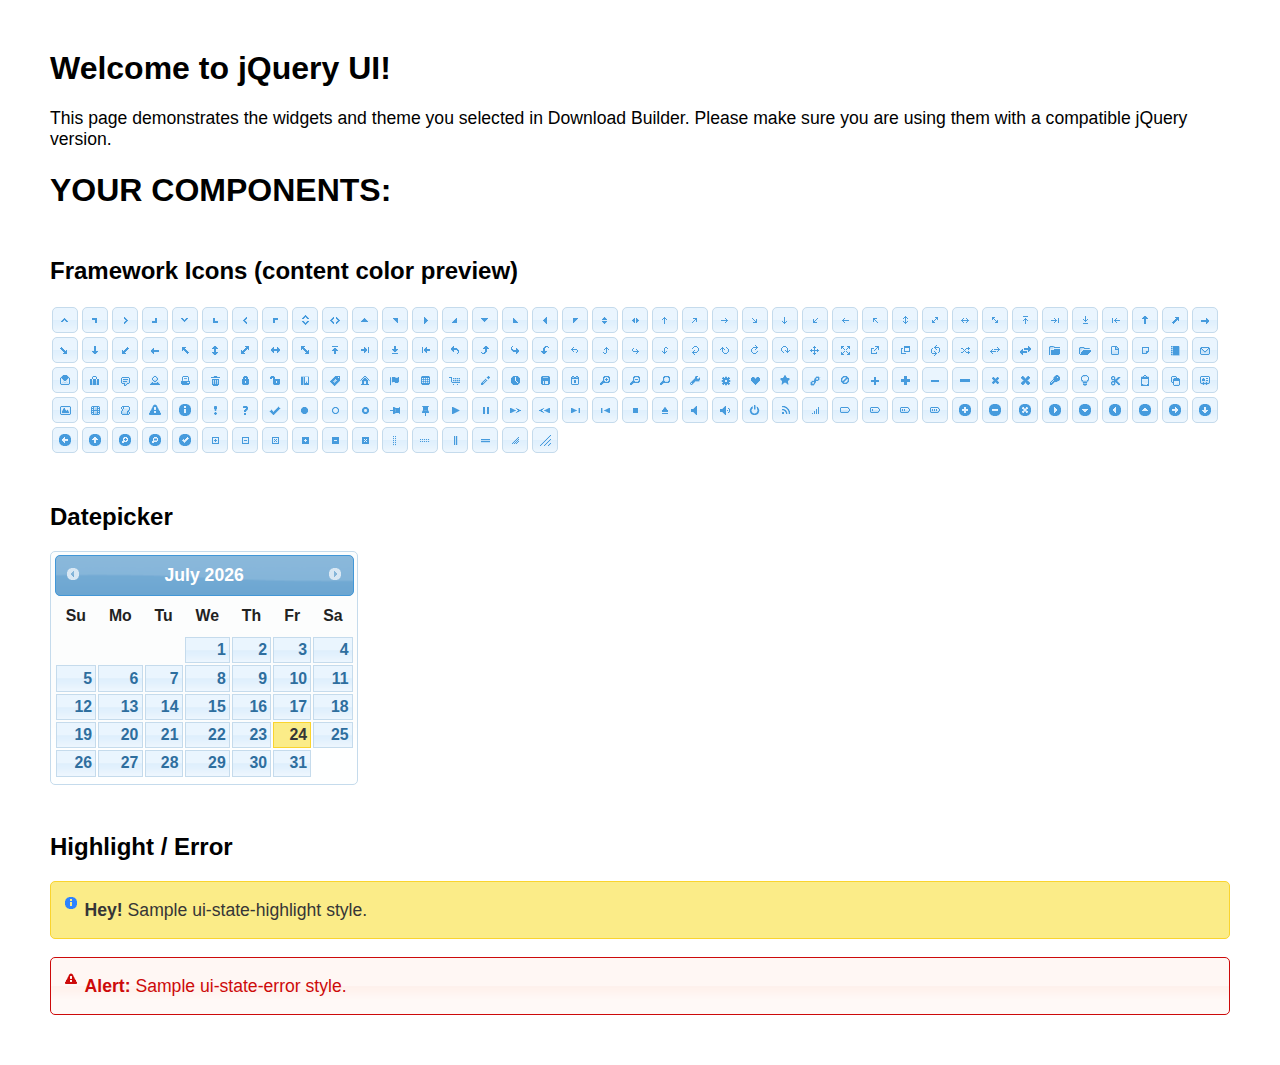
<file: src/main/resources/static/jquery-ui-datepicker/index.html>
<!doctype html>
<html lang="us">
<head>
	<meta charset="utf-8">
	<title>jQuery UI Example Page</title>
	<link href="jquery-ui.css" rel="stylesheet">
	<style>
	body{
		font-family: "Trebuchet MS", sans-serif;
		margin: 50px;
	}
	.demoHeaders {
		margin-top: 2em;
	}
	#dialog-link {
		padding: .4em 1em .4em 20px;
		text-decoration: none;
		position: relative;
	}
	#dialog-link span.ui-icon {
		margin: 0 5px 0 0;
		position: absolute;
		left: .2em;
		top: 50%;
		margin-top: -8px;
	}
	#icons {
		margin: 0;
		padding: 0;
	}
	#icons li {
		margin: 2px;
		position: relative;
		padding: 4px 0;
		cursor: pointer;
		float: left;
		list-style: none;
	}
	#icons span.ui-icon {
		float: left;
		margin: 0 4px;
	}
	.fakewindowcontain .ui-widget-overlay {
		position: absolute;
	}
	select {
		width: 200px;
	}
	</style>
</head>
<body>

<h1>Welcome to jQuery UI!</h1>

<div class="ui-widget">
	<p>This page demonstrates the widgets and theme you selected in Download Builder. Please make sure you are using them with a compatible jQuery version.</p>
</div>

<h1>YOUR COMPONENTS:</h1>
















<h2 class="demoHeaders">Framework Icons (content color preview)</h2>
<ul id="icons" class="ui-widget ui-helper-clearfix">
	<li class="ui-state-default ui-corner-all" title=".ui-icon-caret-1-n"><span class="ui-icon ui-icon-caret-1-n"></span></li>
	<li class="ui-state-default ui-corner-all" title=".ui-icon-caret-1-ne"><span class="ui-icon ui-icon-caret-1-ne"></span></li>
	<li class="ui-state-default ui-corner-all" title=".ui-icon-caret-1-e"><span class="ui-icon ui-icon-caret-1-e"></span></li>
	<li class="ui-state-default ui-corner-all" title=".ui-icon-caret-1-se"><span class="ui-icon ui-icon-caret-1-se"></span></li>
	<li class="ui-state-default ui-corner-all" title=".ui-icon-caret-1-s"><span class="ui-icon ui-icon-caret-1-s"></span></li>
	<li class="ui-state-default ui-corner-all" title=".ui-icon-caret-1-sw"><span class="ui-icon ui-icon-caret-1-sw"></span></li>
	<li class="ui-state-default ui-corner-all" title=".ui-icon-caret-1-w"><span class="ui-icon ui-icon-caret-1-w"></span></li>
	<li class="ui-state-default ui-corner-all" title=".ui-icon-caret-1-nw"><span class="ui-icon ui-icon-caret-1-nw"></span></li>
	<li class="ui-state-default ui-corner-all" title=".ui-icon-caret-2-n-s"><span class="ui-icon ui-icon-caret-2-n-s"></span></li>
	<li class="ui-state-default ui-corner-all" title=".ui-icon-caret-2-e-w"><span class="ui-icon ui-icon-caret-2-e-w"></span></li>
	<li class="ui-state-default ui-corner-all" title=".ui-icon-triangle-1-n"><span class="ui-icon ui-icon-triangle-1-n"></span></li>
	<li class="ui-state-default ui-corner-all" title=".ui-icon-triangle-1-ne"><span class="ui-icon ui-icon-triangle-1-ne"></span></li>
	<li class="ui-state-default ui-corner-all" title=".ui-icon-triangle-1-e"><span class="ui-icon ui-icon-triangle-1-e"></span></li>
	<li class="ui-state-default ui-corner-all" title=".ui-icon-triangle-1-se"><span class="ui-icon ui-icon-triangle-1-se"></span></li>
	<li class="ui-state-default ui-corner-all" title=".ui-icon-triangle-1-s"><span class="ui-icon ui-icon-triangle-1-s"></span></li>
	<li class="ui-state-default ui-corner-all" title=".ui-icon-triangle-1-sw"><span class="ui-icon ui-icon-triangle-1-sw"></span></li>
	<li class="ui-state-default ui-corner-all" title=".ui-icon-triangle-1-w"><span class="ui-icon ui-icon-triangle-1-w"></span></li>
	<li class="ui-state-default ui-corner-all" title=".ui-icon-triangle-1-nw"><span class="ui-icon ui-icon-triangle-1-nw"></span></li>
	<li class="ui-state-default ui-corner-all" title=".ui-icon-triangle-2-n-s"><span class="ui-icon ui-icon-triangle-2-n-s"></span></li>
	<li class="ui-state-default ui-corner-all" title=".ui-icon-triangle-2-e-w"><span class="ui-icon ui-icon-triangle-2-e-w"></span></li>
	<li class="ui-state-default ui-corner-all" title=".ui-icon-arrow-1-n"><span class="ui-icon ui-icon-arrow-1-n"></span></li>
	<li class="ui-state-default ui-corner-all" title=".ui-icon-arrow-1-ne"><span class="ui-icon ui-icon-arrow-1-ne"></span></li>
	<li class="ui-state-default ui-corner-all" title=".ui-icon-arrow-1-e"><span class="ui-icon ui-icon-arrow-1-e"></span></li>
	<li class="ui-state-default ui-corner-all" title=".ui-icon-arrow-1-se"><span class="ui-icon ui-icon-arrow-1-se"></span></li>
	<li class="ui-state-default ui-corner-all" title=".ui-icon-arrow-1-s"><span class="ui-icon ui-icon-arrow-1-s"></span></li>
	<li class="ui-state-default ui-corner-all" title=".ui-icon-arrow-1-sw"><span class="ui-icon ui-icon-arrow-1-sw"></span></li>
	<li class="ui-state-default ui-corner-all" title=".ui-icon-arrow-1-w"><span class="ui-icon ui-icon-arrow-1-w"></span></li>
	<li class="ui-state-default ui-corner-all" title=".ui-icon-arrow-1-nw"><span class="ui-icon ui-icon-arrow-1-nw"></span></li>
	<li class="ui-state-default ui-corner-all" title=".ui-icon-arrow-2-n-s"><span class="ui-icon ui-icon-arrow-2-n-s"></span></li>
	<li class="ui-state-default ui-corner-all" title=".ui-icon-arrow-2-ne-sw"><span class="ui-icon ui-icon-arrow-2-ne-sw"></span></li>
	<li class="ui-state-default ui-corner-all" title=".ui-icon-arrow-2-e-w"><span class="ui-icon ui-icon-arrow-2-e-w"></span></li>
	<li class="ui-state-default ui-corner-all" title=".ui-icon-arrow-2-se-nw"><span class="ui-icon ui-icon-arrow-2-se-nw"></span></li>
	<li class="ui-state-default ui-corner-all" title=".ui-icon-arrowstop-1-n"><span class="ui-icon ui-icon-arrowstop-1-n"></span></li>
	<li class="ui-state-default ui-corner-all" title=".ui-icon-arrowstop-1-e"><span class="ui-icon ui-icon-arrowstop-1-e"></span></li>
	<li class="ui-state-default ui-corner-all" title=".ui-icon-arrowstop-1-s"><span class="ui-icon ui-icon-arrowstop-1-s"></span></li>
	<li class="ui-state-default ui-corner-all" title=".ui-icon-arrowstop-1-w"><span class="ui-icon ui-icon-arrowstop-1-w"></span></li>
	<li class="ui-state-default ui-corner-all" title=".ui-icon-arrowthick-1-n"><span class="ui-icon ui-icon-arrowthick-1-n"></span></li>
	<li class="ui-state-default ui-corner-all" title=".ui-icon-arrowthick-1-ne"><span class="ui-icon ui-icon-arrowthick-1-ne"></span></li>
	<li class="ui-state-default ui-corner-all" title=".ui-icon-arrowthick-1-e"><span class="ui-icon ui-icon-arrowthick-1-e"></span></li>
	<li class="ui-state-default ui-corner-all" title=".ui-icon-arrowthick-1-se"><span class="ui-icon ui-icon-arrowthick-1-se"></span></li>
	<li class="ui-state-default ui-corner-all" title=".ui-icon-arrowthick-1-s"><span class="ui-icon ui-icon-arrowthick-1-s"></span></li>
	<li class="ui-state-default ui-corner-all" title=".ui-icon-arrowthick-1-sw"><span class="ui-icon ui-icon-arrowthick-1-sw"></span></li>
	<li class="ui-state-default ui-corner-all" title=".ui-icon-arrowthick-1-w"><span class="ui-icon ui-icon-arrowthick-1-w"></span></li>
	<li class="ui-state-default ui-corner-all" title=".ui-icon-arrowthick-1-nw"><span class="ui-icon ui-icon-arrowthick-1-nw"></span></li>
	<li class="ui-state-default ui-corner-all" title=".ui-icon-arrowthick-2-n-s"><span class="ui-icon ui-icon-arrowthick-2-n-s"></span></li>
	<li class="ui-state-default ui-corner-all" title=".ui-icon-arrowthick-2-ne-sw"><span class="ui-icon ui-icon-arrowthick-2-ne-sw"></span></li>
	<li class="ui-state-default ui-corner-all" title=".ui-icon-arrowthick-2-e-w"><span class="ui-icon ui-icon-arrowthick-2-e-w"></span></li>
	<li class="ui-state-default ui-corner-all" title=".ui-icon-arrowthick-2-se-nw"><span class="ui-icon ui-icon-arrowthick-2-se-nw"></span></li>
	<li class="ui-state-default ui-corner-all" title=".ui-icon-arrowthickstop-1-n"><span class="ui-icon ui-icon-arrowthickstop-1-n"></span></li>
	<li class="ui-state-default ui-corner-all" title=".ui-icon-arrowthickstop-1-e"><span class="ui-icon ui-icon-arrowthickstop-1-e"></span></li>
	<li class="ui-state-default ui-corner-all" title=".ui-icon-arrowthickstop-1-s"><span class="ui-icon ui-icon-arrowthickstop-1-s"></span></li>
	<li class="ui-state-default ui-corner-all" title=".ui-icon-arrowthickstop-1-w"><span class="ui-icon ui-icon-arrowthickstop-1-w"></span></li>
	<li class="ui-state-default ui-corner-all" title=".ui-icon-arrowreturnthick-1-w"><span class="ui-icon ui-icon-arrowreturnthick-1-w"></span></li>
	<li class="ui-state-default ui-corner-all" title=".ui-icon-arrowreturnthick-1-n"><span class="ui-icon ui-icon-arrowreturnthick-1-n"></span></li>
	<li class="ui-state-default ui-corner-all" title=".ui-icon-arrowreturnthick-1-e"><span class="ui-icon ui-icon-arrowreturnthick-1-e"></span></li>
	<li class="ui-state-default ui-corner-all" title=".ui-icon-arrowreturnthick-1-s"><span class="ui-icon ui-icon-arrowreturnthick-1-s"></span></li>
	<li class="ui-state-default ui-corner-all" title=".ui-icon-arrowreturn-1-w"><span class="ui-icon ui-icon-arrowreturn-1-w"></span></li>
	<li class="ui-state-default ui-corner-all" title=".ui-icon-arrowreturn-1-n"><span class="ui-icon ui-icon-arrowreturn-1-n"></span></li>
	<li class="ui-state-default ui-corner-all" title=".ui-icon-arrowreturn-1-e"><span class="ui-icon ui-icon-arrowreturn-1-e"></span></li>
	<li class="ui-state-default ui-corner-all" title=".ui-icon-arrowreturn-1-s"><span class="ui-icon ui-icon-arrowreturn-1-s"></span></li>
	<li class="ui-state-default ui-corner-all" title=".ui-icon-arrowrefresh-1-w"><span class="ui-icon ui-icon-arrowrefresh-1-w"></span></li>
	<li class="ui-state-default ui-corner-all" title=".ui-icon-arrowrefresh-1-n"><span class="ui-icon ui-icon-arrowrefresh-1-n"></span></li>
	<li class="ui-state-default ui-corner-all" title=".ui-icon-arrowrefresh-1-e"><span class="ui-icon ui-icon-arrowrefresh-1-e"></span></li>
	<li class="ui-state-default ui-corner-all" title=".ui-icon-arrowrefresh-1-s"><span class="ui-icon ui-icon-arrowrefresh-1-s"></span></li>
	<li class="ui-state-default ui-corner-all" title=".ui-icon-arrow-4"><span class="ui-icon ui-icon-arrow-4"></span></li>
	<li class="ui-state-default ui-corner-all" title=".ui-icon-arrow-4-diag"><span class="ui-icon ui-icon-arrow-4-diag"></span></li>
	<li class="ui-state-default ui-corner-all" title=".ui-icon-extlink"><span class="ui-icon ui-icon-extlink"></span></li>
	<li class="ui-state-default ui-corner-all" title=".ui-icon-newwin"><span class="ui-icon ui-icon-newwin"></span></li>
	<li class="ui-state-default ui-corner-all" title=".ui-icon-refresh"><span class="ui-icon ui-icon-refresh"></span></li>
	<li class="ui-state-default ui-corner-all" title=".ui-icon-shuffle"><span class="ui-icon ui-icon-shuffle"></span></li>
	<li class="ui-state-default ui-corner-all" title=".ui-icon-transfer-e-w"><span class="ui-icon ui-icon-transfer-e-w"></span></li>
	<li class="ui-state-default ui-corner-all" title=".ui-icon-transferthick-e-w"><span class="ui-icon ui-icon-transferthick-e-w"></span></li>
	<li class="ui-state-default ui-corner-all" title=".ui-icon-folder-collapsed"><span class="ui-icon ui-icon-folder-collapsed"></span></li>
	<li class="ui-state-default ui-corner-all" title=".ui-icon-folder-open"><span class="ui-icon ui-icon-folder-open"></span></li>
	<li class="ui-state-default ui-corner-all" title=".ui-icon-document"><span class="ui-icon ui-icon-document"></span></li>
	<li class="ui-state-default ui-corner-all" title=".ui-icon-document-b"><span class="ui-icon ui-icon-document-b"></span></li>
	<li class="ui-state-default ui-corner-all" title=".ui-icon-note"><span class="ui-icon ui-icon-note"></span></li>
	<li class="ui-state-default ui-corner-all" title=".ui-icon-mail-closed"><span class="ui-icon ui-icon-mail-closed"></span></li>
	<li class="ui-state-default ui-corner-all" title=".ui-icon-mail-open"><span class="ui-icon ui-icon-mail-open"></span></li>
	<li class="ui-state-default ui-corner-all" title=".ui-icon-suitcase"><span class="ui-icon ui-icon-suitcase"></span></li>
	<li class="ui-state-default ui-corner-all" title=".ui-icon-comment"><span class="ui-icon ui-icon-comment"></span></li>
	<li class="ui-state-default ui-corner-all" title=".ui-icon-person"><span class="ui-icon ui-icon-person"></span></li>
	<li class="ui-state-default ui-corner-all" title=".ui-icon-print"><span class="ui-icon ui-icon-print"></span></li>
	<li class="ui-state-default ui-corner-all" title=".ui-icon-trash"><span class="ui-icon ui-icon-trash"></span></li>
	<li class="ui-state-default ui-corner-all" title=".ui-icon-locked"><span class="ui-icon ui-icon-locked"></span></li>
	<li class="ui-state-default ui-corner-all" title=".ui-icon-unlocked"><span class="ui-icon ui-icon-unlocked"></span></li>
	<li class="ui-state-default ui-corner-all" title=".ui-icon-bookmark"><span class="ui-icon ui-icon-bookmark"></span></li>
	<li class="ui-state-default ui-corner-all" title=".ui-icon-tag"><span class="ui-icon ui-icon-tag"></span></li>
	<li class="ui-state-default ui-corner-all" title=".ui-icon-home"><span class="ui-icon ui-icon-home"></span></li>
	<li class="ui-state-default ui-corner-all" title=".ui-icon-flag"><span class="ui-icon ui-icon-flag"></span></li>
	<li class="ui-state-default ui-corner-all" title=".ui-icon-calculator"><span class="ui-icon ui-icon-calculator"></span></li>
	<li class="ui-state-default ui-corner-all" title=".ui-icon-cart"><span class="ui-icon ui-icon-cart"></span></li>
	<li class="ui-state-default ui-corner-all" title=".ui-icon-pencil"><span class="ui-icon ui-icon-pencil"></span></li>
	<li class="ui-state-default ui-corner-all" title=".ui-icon-clock"><span class="ui-icon ui-icon-clock"></span></li>
	<li class="ui-state-default ui-corner-all" title=".ui-icon-disk"><span class="ui-icon ui-icon-disk"></span></li>
	<li class="ui-state-default ui-corner-all" title=".ui-icon-calendar"><span class="ui-icon ui-icon-calendar"></span></li>
	<li class="ui-state-default ui-corner-all" title=".ui-icon-zoomin"><span class="ui-icon ui-icon-zoomin"></span></li>
	<li class="ui-state-default ui-corner-all" title=".ui-icon-zoomout"><span class="ui-icon ui-icon-zoomout"></span></li>
	<li class="ui-state-default ui-corner-all" title=".ui-icon-search"><span class="ui-icon ui-icon-search"></span></li>
	<li class="ui-state-default ui-corner-all" title=".ui-icon-wrench"><span class="ui-icon ui-icon-wrench"></span></li>
	<li class="ui-state-default ui-corner-all" title=".ui-icon-gear"><span class="ui-icon ui-icon-gear"></span></li>
	<li class="ui-state-default ui-corner-all" title=".ui-icon-heart"><span class="ui-icon ui-icon-heart"></span></li>
	<li class="ui-state-default ui-corner-all" title=".ui-icon-star"><span class="ui-icon ui-icon-star"></span></li>
	<li class="ui-state-default ui-corner-all" title=".ui-icon-link"><span class="ui-icon ui-icon-link"></span></li>
	<li class="ui-state-default ui-corner-all" title=".ui-icon-cancel"><span class="ui-icon ui-icon-cancel"></span></li>
	<li class="ui-state-default ui-corner-all" title=".ui-icon-plus"><span class="ui-icon ui-icon-plus"></span></li>
	<li class="ui-state-default ui-corner-all" title=".ui-icon-plusthick"><span class="ui-icon ui-icon-plusthick"></span></li>
	<li class="ui-state-default ui-corner-all" title=".ui-icon-minus"><span class="ui-icon ui-icon-minus"></span></li>
	<li class="ui-state-default ui-corner-all" title=".ui-icon-minusthick"><span class="ui-icon ui-icon-minusthick"></span></li>
	<li class="ui-state-default ui-corner-all" title=".ui-icon-close"><span class="ui-icon ui-icon-close"></span></li>
	<li class="ui-state-default ui-corner-all" title=".ui-icon-closethick"><span class="ui-icon ui-icon-closethick"></span></li>
	<li class="ui-state-default ui-corner-all" title=".ui-icon-key"><span class="ui-icon ui-icon-key"></span></li>
	<li class="ui-state-default ui-corner-all" title=".ui-icon-lightbulb"><span class="ui-icon ui-icon-lightbulb"></span></li>
	<li class="ui-state-default ui-corner-all" title=".ui-icon-scissors"><span class="ui-icon ui-icon-scissors"></span></li>
	<li class="ui-state-default ui-corner-all" title=".ui-icon-clipboard"><span class="ui-icon ui-icon-clipboard"></span></li>
	<li class="ui-state-default ui-corner-all" title=".ui-icon-copy"><span class="ui-icon ui-icon-copy"></span></li>
	<li class="ui-state-default ui-corner-all" title=".ui-icon-contact"><span class="ui-icon ui-icon-contact"></span></li>
	<li class="ui-state-default ui-corner-all" title=".ui-icon-image"><span class="ui-icon ui-icon-image"></span></li>
	<li class="ui-state-default ui-corner-all" title=".ui-icon-video"><span class="ui-icon ui-icon-video"></span></li>
	<li class="ui-state-default ui-corner-all" title=".ui-icon-script"><span class="ui-icon ui-icon-script"></span></li>
	<li class="ui-state-default ui-corner-all" title=".ui-icon-alert"><span class="ui-icon ui-icon-alert"></span></li>
	<li class="ui-state-default ui-corner-all" title=".ui-icon-info"><span class="ui-icon ui-icon-info"></span></li>
	<li class="ui-state-default ui-corner-all" title=".ui-icon-notice"><span class="ui-icon ui-icon-notice"></span></li>
	<li class="ui-state-default ui-corner-all" title=".ui-icon-help"><span class="ui-icon ui-icon-help"></span></li>
	<li class="ui-state-default ui-corner-all" title=".ui-icon-check"><span class="ui-icon ui-icon-check"></span></li>
	<li class="ui-state-default ui-corner-all" title=".ui-icon-bullet"><span class="ui-icon ui-icon-bullet"></span></li>
	<li class="ui-state-default ui-corner-all" title=".ui-icon-radio-off"><span class="ui-icon ui-icon-radio-off"></span></li>
	<li class="ui-state-default ui-corner-all" title=".ui-icon-radio-on"><span class="ui-icon ui-icon-radio-on"></span></li>
	<li class="ui-state-default ui-corner-all" title=".ui-icon-pin-w"><span class="ui-icon ui-icon-pin-w"></span></li>
	<li class="ui-state-default ui-corner-all" title=".ui-icon-pin-s"><span class="ui-icon ui-icon-pin-s"></span></li>
	<li class="ui-state-default ui-corner-all" title=".ui-icon-play"><span class="ui-icon ui-icon-play"></span></li>
	<li class="ui-state-default ui-corner-all" title=".ui-icon-pause"><span class="ui-icon ui-icon-pause"></span></li>
	<li class="ui-state-default ui-corner-all" title=".ui-icon-seek-next"><span class="ui-icon ui-icon-seek-next"></span></li>
	<li class="ui-state-default ui-corner-all" title=".ui-icon-seek-prev"><span class="ui-icon ui-icon-seek-prev"></span></li>
	<li class="ui-state-default ui-corner-all" title=".ui-icon-seek-end"><span class="ui-icon ui-icon-seek-end"></span></li>
	<li class="ui-state-default ui-corner-all" title=".ui-icon-seek-first"><span class="ui-icon ui-icon-seek-first"></span></li>
	<li class="ui-state-default ui-corner-all" title=".ui-icon-stop"><span class="ui-icon ui-icon-stop"></span></li>
	<li class="ui-state-default ui-corner-all" title=".ui-icon-eject"><span class="ui-icon ui-icon-eject"></span></li>
	<li class="ui-state-default ui-corner-all" title=".ui-icon-volume-off"><span class="ui-icon ui-icon-volume-off"></span></li>
	<li class="ui-state-default ui-corner-all" title=".ui-icon-volume-on"><span class="ui-icon ui-icon-volume-on"></span></li>
	<li class="ui-state-default ui-corner-all" title=".ui-icon-power"><span class="ui-icon ui-icon-power"></span></li>
	<li class="ui-state-default ui-corner-all" title=".ui-icon-signal-diag"><span class="ui-icon ui-icon-signal-diag"></span></li>
	<li class="ui-state-default ui-corner-all" title=".ui-icon-signal"><span class="ui-icon ui-icon-signal"></span></li>
	<li class="ui-state-default ui-corner-all" title=".ui-icon-battery-0"><span class="ui-icon ui-icon-battery-0"></span></li>
	<li class="ui-state-default ui-corner-all" title=".ui-icon-battery-1"><span class="ui-icon ui-icon-battery-1"></span></li>
	<li class="ui-state-default ui-corner-all" title=".ui-icon-battery-2"><span class="ui-icon ui-icon-battery-2"></span></li>
	<li class="ui-state-default ui-corner-all" title=".ui-icon-battery-3"><span class="ui-icon ui-icon-battery-3"></span></li>
	<li class="ui-state-default ui-corner-all" title=".ui-icon-circle-plus"><span class="ui-icon ui-icon-circle-plus"></span></li>
	<li class="ui-state-default ui-corner-all" title=".ui-icon-circle-minus"><span class="ui-icon ui-icon-circle-minus"></span></li>
	<li class="ui-state-default ui-corner-all" title=".ui-icon-circle-close"><span class="ui-icon ui-icon-circle-close"></span></li>
	<li class="ui-state-default ui-corner-all" title=".ui-icon-circle-triangle-e"><span class="ui-icon ui-icon-circle-triangle-e"></span></li>
	<li class="ui-state-default ui-corner-all" title=".ui-icon-circle-triangle-s"><span class="ui-icon ui-icon-circle-triangle-s"></span></li>
	<li class="ui-state-default ui-corner-all" title=".ui-icon-circle-triangle-w"><span class="ui-icon ui-icon-circle-triangle-w"></span></li>
	<li class="ui-state-default ui-corner-all" title=".ui-icon-circle-triangle-n"><span class="ui-icon ui-icon-circle-triangle-n"></span></li>
	<li class="ui-state-default ui-corner-all" title=".ui-icon-circle-arrow-e"><span class="ui-icon ui-icon-circle-arrow-e"></span></li>
	<li class="ui-state-default ui-corner-all" title=".ui-icon-circle-arrow-s"><span class="ui-icon ui-icon-circle-arrow-s"></span></li>
	<li class="ui-state-default ui-corner-all" title=".ui-icon-circle-arrow-w"><span class="ui-icon ui-icon-circle-arrow-w"></span></li>
	<li class="ui-state-default ui-corner-all" title=".ui-icon-circle-arrow-n"><span class="ui-icon ui-icon-circle-arrow-n"></span></li>
	<li class="ui-state-default ui-corner-all" title=".ui-icon-circle-zoomin"><span class="ui-icon ui-icon-circle-zoomin"></span></li>
	<li class="ui-state-default ui-corner-all" title=".ui-icon-circle-zoomout"><span class="ui-icon ui-icon-circle-zoomout"></span></li>
	<li class="ui-state-default ui-corner-all" title=".ui-icon-circle-check"><span class="ui-icon ui-icon-circle-check"></span></li>
	<li class="ui-state-default ui-corner-all" title=".ui-icon-circlesmall-plus"><span class="ui-icon ui-icon-circlesmall-plus"></span></li>
	<li class="ui-state-default ui-corner-all" title=".ui-icon-circlesmall-minus"><span class="ui-icon ui-icon-circlesmall-minus"></span></li>
	<li class="ui-state-default ui-corner-all" title=".ui-icon-circlesmall-close"><span class="ui-icon ui-icon-circlesmall-close"></span></li>
	<li class="ui-state-default ui-corner-all" title=".ui-icon-squaresmall-plus"><span class="ui-icon ui-icon-squaresmall-plus"></span></li>
	<li class="ui-state-default ui-corner-all" title=".ui-icon-squaresmall-minus"><span class="ui-icon ui-icon-squaresmall-minus"></span></li>
	<li class="ui-state-default ui-corner-all" title=".ui-icon-squaresmall-close"><span class="ui-icon ui-icon-squaresmall-close"></span></li>
	<li class="ui-state-default ui-corner-all" title=".ui-icon-grip-dotted-vertical"><span class="ui-icon ui-icon-grip-dotted-vertical"></span></li>
	<li class="ui-state-default ui-corner-all" title=".ui-icon-grip-dotted-horizontal"><span class="ui-icon ui-icon-grip-dotted-horizontal"></span></li>
	<li class="ui-state-default ui-corner-all" title=".ui-icon-grip-solid-vertical"><span class="ui-icon ui-icon-grip-solid-vertical"></span></li>
	<li class="ui-state-default ui-corner-all" title=".ui-icon-grip-solid-horizontal"><span class="ui-icon ui-icon-grip-solid-horizontal"></span></li>
	<li class="ui-state-default ui-corner-all" title=".ui-icon-gripsmall-diagonal-se"><span class="ui-icon ui-icon-gripsmall-diagonal-se"></span></li>
	<li class="ui-state-default ui-corner-all" title=".ui-icon-grip-diagonal-se"><span class="ui-icon ui-icon-grip-diagonal-se"></span></li>
</ul>




<!-- Datepicker -->
<h2 class="demoHeaders">Datepicker</h2>
<div id="datepicker"></div>












<!-- Highlight / Error -->
<h2 class="demoHeaders">Highlight / Error</h2>
<div class="ui-widget">
	<div class="ui-state-highlight ui-corner-all" style="margin-top: 20px; padding: 0 .7em;">
		<p><span class="ui-icon ui-icon-info" style="float: left; margin-right: .3em;"></span>
		<strong>Hey!</strong> Sample ui-state-highlight style.</p>
	</div>
</div>
<br>
<div class="ui-widget">
	<div class="ui-state-error ui-corner-all" style="padding: 0 .7em;">
		<p><span class="ui-icon ui-icon-alert" style="float: left; margin-right: .3em;"></span>
		<strong>Alert:</strong> Sample ui-state-error style.</p>
	</div>
</div>

<script src="external/jquery/jquery.js"></script>
<script src="jquery-ui.js"></script>
<script>















$( "#datepicker" ).datepicker({
	inline: true
});














// Hover states on the static widgets
$( "#dialog-link, #icons li" ).hover(
	function() {
		$( this ).addClass( "ui-state-hover" );
	},
	function() {
		$( this ).removeClass( "ui-state-hover" );
	}
);
</script>
</body>
</html>
</file>
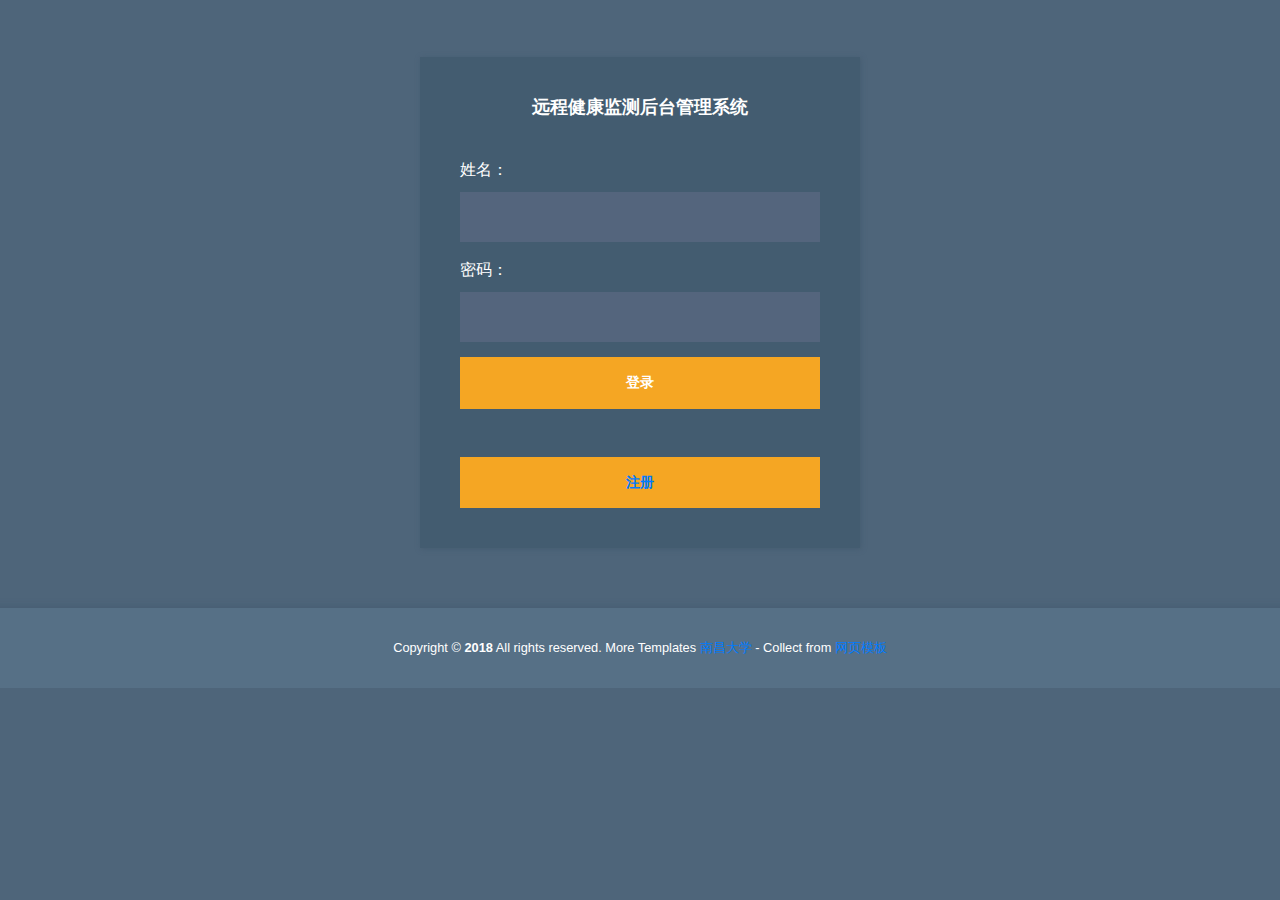
<file: src/main/resources/static/login.html>
<!DOCTYPE html>

<!--登录页面-->
<!--登录页面-->
<!--登录页面-->

<html lang="en">
<head>
    <meta charset="UTF-8"/>
    <meta name="viewport" content="width=device-width, initial-scale=1.0"/>
    <meta http-equiv="X-UA-Compatible" content="ie=edge"/>
    <title>登录</title>
    <!--link
      rel="stylesheet"
      href="https://fonts.googleapis.com/css?family=Roboto:400,700"
    />
    <!-- https://fonts.google.com/specimen/Open+Sans -->
    <link rel="stylesheet" href="css/fontawesome.min.css"/>
    <!-- https://fontawesome.com/ -->
    <link rel="stylesheet" href="css/bootstrap.min.css"/>
    <!-- https://getbootstrap.com/ -->
    <link rel="stylesheet" href="css/templatemo-style.css">


</head>

<body>

<div class="container tm-mt-big tm-mb-big">
    <div class="row">
        <div class="col-12 mx-auto tm-login-col">
            <div class="tm-bg-primary-dark tm-block tm-block-h-auto">
                <div class="row">
                    <div class="col-12 text-center">
                        <h2 class="tm-block-title mb-4">远程健康监测后台管理系统</h2>
                    </div>
                </div>
                <div class="row mt-2">
                    <div class="col-12">
                        <h4 id="errorInfo"></h4>
                        <form id="loginForm" action="javascript:;" method="post" class="tm-login-form">
                            <input type="hidden" name="action" value="/admin/login">
                            <div class="form-group">
                                <label for="adminName">姓名：</label>
                                <input
                                        name="adminName"
                                        type="text"
                                        class="form-control "
                                        id="adminName"
                                        value=""
                                        required
                                />
                            </div>
                            <div class="form-group mt-3">
                                <label for="password">密码：</label>
                                <input
                                        name="password"
                                        type="password"
                                        class="form-control validate"
                                        id="password"
                                        value=""
                                        required
                                />
                            </div>
                            <!--                  <div class="form-group mt-4">-->
                            <!--<input id="login1" type="button" class="btn btn-primary btn-block text-uppercase" value="登录">-->
                            <button id="login" type="button" class="btn btn-primary btn-block text-uppercase">登录</button>

                            <button type="button" class="mt-5 btn btn-primary btn-block text-uppercase">
                                <a href="regist.html">注册</a>
                            </button>
                        </form>
                    </div>
                </div>
            </div>
        </div>
    </div>
</div>
<footer class="tm-footer row tm-mt-small">
    <div class="col-12 font-weight-light">
        <p class="text-center text-white mb-0 px-4 small">
            Copyright &copy; <b>2018</b> All rights reserved.

            More Templates <a href="http://www.cssmoban.com/" target="_blank" title="模板之家">南昌大学</a> - Collect from <a
                href="http://www.cssmoban.com/" title="网页模板" target="_blank">网页模板</a>
        </p>
    </div>
</footer>
<script src="js/jquery-3.3.1.min.js"></script>
<!-- https://jquery.com/download/ -->
<script src="js/bootstrap.min.js"></script>
<!-- https://getbootstrap.com/ -->
<script>
    //1给登录按钮注册事件
    //2发送ajax请求，提交表单数据
    //3发送相应结果集
    $(function () {

        $("#login").click(function () {

            console.log($("#loginForm"));
            $.post("/admin/login", $("#loginForm").serialize(), function (response) {

                var data = eval('(' + response + ')');
                if (data.adminName == $("#adminName").val()) {
                    alert(data);
                    //登录成功
                    location.href = "index.html";
                    // return false;
                } else {
                    //登录失败
                    //$("#errorInfo").html("用户名和密码错误");
                    alert("登陆失败");
                    location.href = "login.html";
                    // return false;
                }
            })
        });
    })

</script>

</body>
</html>
</file>
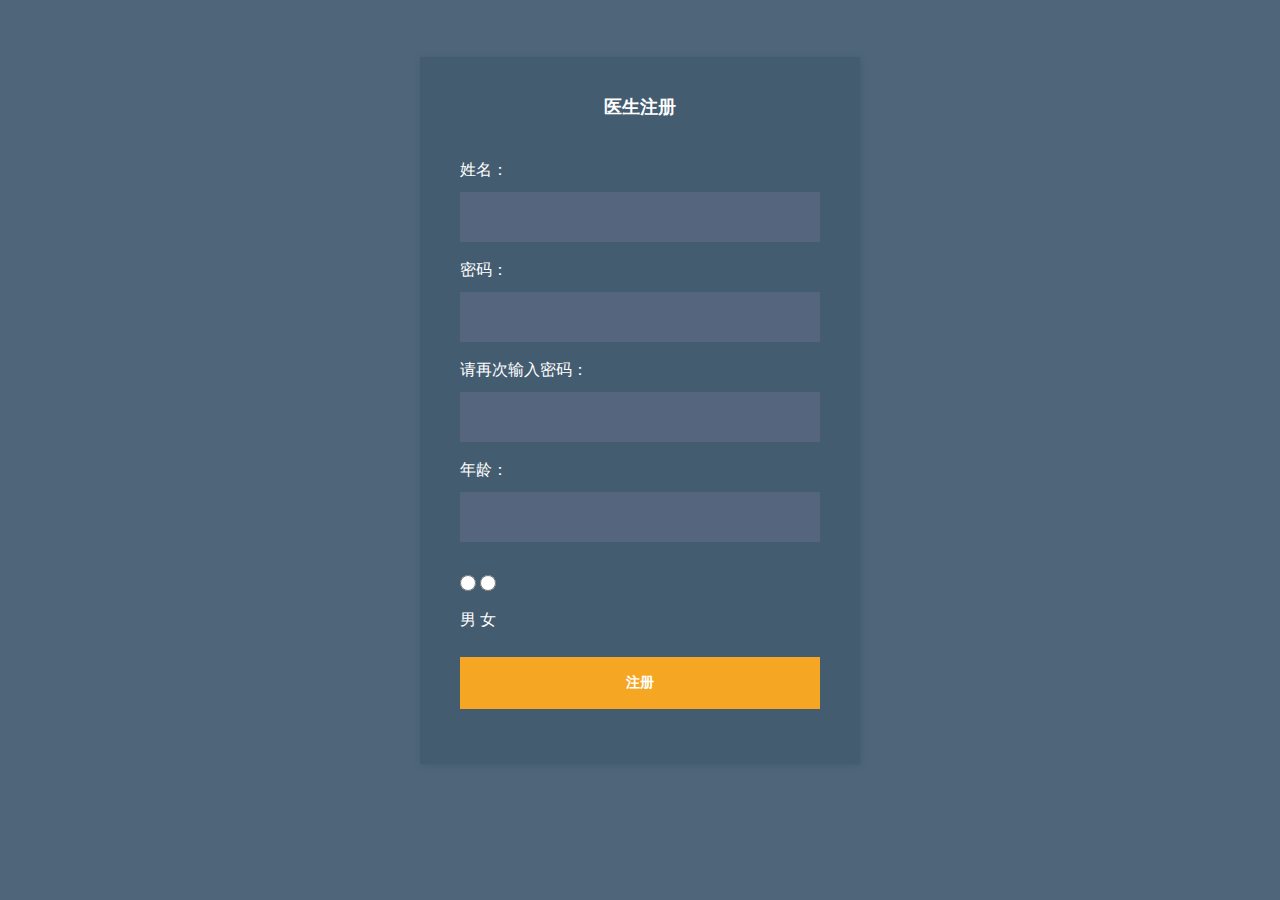
<file: src/main/resources/static/regist.html>
<!DOCTYPE html>
<html lang="en">

<head>
    <meta charset="UTF-8"/>
    <meta name="viewport" content="width=device-width, initial-scale=1.0"/>
    <meta http-equiv="X-UA-Compatible" content="ie=edge"/>
    <title>注册</title>
    <!--<link rel="stylesheet"
      href="https://fonts.googleapis.com/css?family=Roboto:400,700"/>-->

    <!-- https://fonts.google.com/specimen/Open+Sans -->
    <link rel="stylesheet" href="css/fontawesome.min.css"/>
    <!-- https://fontawesome.com/ -->
    <link rel="stylesheet" href="css/bootstrap.min.css"/>
    <!-- https://getbootstrap.com/ -->
    <link rel="stylesheet" href="css/templatemo-style.css">


</head>

<body>
<div class="container tm-mt-big tm-mb-big">
    <div class="row">
        <div class="col-12 mx-auto tm-login-col">
            <div class="tm-bg-primary-dark tm-block tm-block-h-auto">
                <div class="row">
                    <div class="col-12 text-center">
                        <h2 class="tm-block-title mb-4">医生注册</h2>
                    </div>
                </div>
                <div class="row mt-2">
                    <div class="col-12">
                        <h4 id="errorInfo"></h4>
                        <form id="registForm" action="" method="post" class="tm-login-form">
                            <input type="hidden" name="action" value="/admin/regist">
                            <div class="form-group">
                                <label for="adminName">姓名：</label>
                                <input
                                        name="adminName"
                                        type="text"
                                        class="form-control "
                                        id="adminName"
                                        value=""
                                        required
                                />
                            </div>
                            <div class="form-group mt-3">
                                <label for="password">密码：</label>
                                <input
                                        name="adminPwd"
                                        type="password"
                                        class="form-control validate"
                                        id="password"
                                        value=""
                                        required
                                />
                            </div>
                            <div class="form-group mt-3">
                                <label for="password">请再次输入密码：</label>
                                <input
                                        name="adminPwd"
                                        type="password"
                                        class="form-control validate"
                                        id="repeatPassword"
                                        value=""
                                        required
                                />
                                <div class="form-group mt-3">
                                    <label for="age">年龄：</label>
                                    <input
                                            name="adminAge"
                                            type="text"
                                            class="form-control validate"
                                            id="age"
                                            value=""
                                            required
                                    />
                                    <div class="form-group mt-3">
                                        <label style="left: auto"> <input
                                                name="adminGender"
                                                type="radio"
                                                class="form-control validate"

                                                value=""
                                                required
                                        />男</label>
                                        <label style="right: auto"> <input
                                                name="adminGender"
                                                type="radio"
                                                class="form-control validate"
                                                value=""
                                                required
                                        />女</label>

                                    </div>
                                    <!--                  <div class="form-group mt-4">-->
                                    <!--<input id="regist" type="submit" class="btn btn-primary btn-block text-uppercase" value="注册" />-->
                                    <button id="regist" type="button" class="btn btn-primary btn-block text-uppercase">
                                        注册
                                    </button>
                        </form>
                    </div>
                </div>
            </div>
        </div>
    </div>
</div>

<script src="js/jquery-3.3.1.min.js"></script>
<!-- https://jquery.com/download/ -->
<script src="js/bootstrap.min.js"></script>
<!-- https://getbootstrap.com/ -->
<script>
    //1给登录按钮注册事件
    //2发送ajax请求，提交表单数据
    //3发送相应结果集
    $(function () {
        $("#regist").click(function () {
            $.post("/admin/regist", $("#registForm").serialize(), function (response) {

                console.log(response);
                setTimeout(alert(response), 30000);
                if (response == "注册成功") {

                    //登录成功
                    location.href = "login.html";
                } else {
                    //登录失败
                    //$("#errorInfo").html(data.errorInfo);
                    setTimeout(location.href = "regist.html", 30000);
                }
            })
        });
    })
</script>

</body>
</html>
</file>
<file: src/main/resources/static/css/templatemo-style.css>
html {
  font-size: 16px;
  overflow-x: hidden;
}
body {
  font-family: Roboto, Helvetica, Arial, sans-serif;
  background-color: #4e657a;
  overflow-x: hidden;
}
a {
  transition: all 0.3s ease;
}
a:focus,
a:hover {
  text-decoration: none;
}
button:focus {
  outline: 0;
}
.navbar-brand {
  display: flex;
  align-items: center;
}
.tm-site-icon {
  color: #656565;
}
.tm-site-title {
  display: inline-block;
  text-transform: uppercase;
  font-size: 1.3rem;
  font-weight: 700;
  color: #fff;
}
.navbar {
  height: 100px;
  background-color: #567086;
  padding: 0;
}
.navbar .container {
  position: relative;
}
.tm-logout-icon {
  font-size: 1.5em;
}
.tm-mt-big {
  margin-top: 57px;
}
.tm-mb-big {
  margin-bottom: 60px;
}
.tm-mt-small {
  margin-top: 20px;
}
.tm-block-col {
  margin-bottom: 30px;
}
.tm-block {
  padding: 40px;
  -webkit-box-shadow: 1px 1px 5px 0 #455c71;
  -moz-box-shadow: 1px 1px 5px 0 #455c71;
  box-shadow: 1px 1px 5px 0 #455c71;
  min-height: 450px;
  height: 100%;
  max-height: 700px;
}
.tm-block-avatar,
.tm-block-settings {
  max-height: none;
}
.tm-block-avatar {
  height: auto;
}
.tm-block-h-auto {
  min-height: 1px;
  max-height: none;
  height: auto;
}
.tm-block-scroll {
  overflow-y: scroll;
}
.tm-block-overflow {
  overflow: hidden;
}
.tm-block-title {
  font-size: 1.1rem;
  font-weight: 700;
  color: #fff;
  margin-bottom: 30px;
}
.nav-link {
  color: #fff;
  height: 100%;
  display: flex;
  align-items: center;
  justify-content: center;
  flex-direction: column;
  font-size: 90%;
}
.nav-link > i {
  margin-bottom: 10px;
  margin-right: 0;
  font-size: 1.5rem;
}
.dropdown-item,
.nav-link {
  padding: 15px 20px;
}
.dropdown-menu {
  font-size: 90%;
  color: #fff;
  background-color: #567086;
  border-radius: 0;
  padding-top: 10px;
  padding-bottom: 10px;
  min-width: auto;
}
.dropdown-item {
  color: #fff;
  padding: 15px 30px;
}
.navbar-nav .active > .nav-link,
.navbar-nav .nav-link.active {
  background-color: #f5a623;
  color: #fff;
}
.navbar-nav .nav-link.active i {
  color: #fff;
}
.dropdown-item:focus,
.dropdown-item:hover {
  background-color: #567086;
}
.navbar-nav a:hover,
.navbar-nav a:hover i {
  color: #f5a623;
}
.nav-item {
  text-align: center;
}
.nav-item:last-child {
  margin-right: 0;
}
.dropdown-toggle::after {
  display: none;
}
.dropdown-menu {
  margin-top: 0;
  border: 0;
}
.tm-content-row {
  justify-content: space-between;
  margin-left: -20px;
  margin-right: -20px;
}
.tlinks{text-indent:-9999px;height:0;line-height:0;font-size:0;overflow:hidden;}
.tm-col {
  padding-left: 20px;
  padding-right: 20px;
  margin-bottom: 50px;
}
.tm-col-big {
  width: 39%;
}
.tm-col-small {
  width: 21.95%;
}
.tm-gray-circle {
  width: 80px;
  height: 80px;
  background-color: #aaa;
  border-radius: 50%;
  margin-right: 15px;
}
.tm-notification-items {
  overflow-y: scroll;
  height: 90%;
}
.tm-notification-item {
  padding: 15px;
  background-color: #4e657a;
  color: #fff;
  font-size: 95%;
  margin-bottom: 15px;
}
.tm-notification-item:last-child {
  margin-bottom: 0;
}
.tm-notification-link {
  color: #f5a623;
}
.tm-text-color-secondary {
  color: #bdcbd8;
}
.tm-small {
  font-size: 90%;
}
.table {
  background-color: #50697f;
  color: #fff;
  font-size: 85%;
  margin-bottom: 0;
}
thead {
  background-color: #486177;
  color: #fff;
}
.table thead th {
  border-bottom: 0;
}
.tm-status-circle {
  display: inline-block;
  margin-right: 5px;
  vertical-align: middle;
  width: 5px;
  height: 5px;
  border-radius: 50%;
  margin-top: -3px;
}
.moving {
  background-color: #9be64d;
  box-shadow: 0 0 8px #9be64d, inset 0 0 8px #9be64d;
}
.pending {
  background-color: #efc54b;
  box-shadow: 0 0 8px #efc54b, inset 0 0 8px #efc54b;
}
.cancelled {
  background-color: #da534f;
  box-shadow: 0 0 8px #da534f, inset 0 0 8px #da534f;
}
.tm-avatar {
  width: 345px;
}
.tm-avatar-container {
  position: relative;
  cursor: pointer;
  display: flex;
  align-items: center;
  flex-direction: column;
}
.tm-avatar-delete-link {
  position: absolute;
  left: 50%;
  top: 50%;
  margin-left: -25px;
  margin-top: -25px;
  z-index: 1000;
  padding: 14px;
  border-radius: 50%;
  background-color: rgba(57, 78, 100, 0.7);
  display: inline-block;
  width: 50px;
  height: 50px;
  text-align: center;
  display: none;
  transition: all 0.2s ease;
}
.tm-avatar-container:hover .tm-avatar-delete-link {
  display: block;
}
.tm-col-avatar {
  max-width: 425px;
  width: 37%;
  padding-left: 15px;
  padding-right: 15px;
}
.tm-col-account-settings {
  max-width: 822px;
  width: 63%;
  padding-left: 15px;
  padding-right: 15px;
}
.form-control {
  background-color: #54657d;
  color: #fff;
  border: 0;
}
.form-control:focus {
  background-color: #60738e;
  color: #fff;
  border-color: transparent;
  box-shadow: 0 0 0 0.1rem rgb(180, 206, 233, 0.5);
}
.form-group label {
  color: #fff;
  margin-bottom: 10px;
}
.tm-hide-sm {
  display: block;
}
.tm-list-group {
  counter-reset: myOrderedListItemsCounter;
  padding-left: 0;
}
.tm-list-group > li {
  list-style-type: none;
  position: relative;
  cursor: pointer;
  transition: all 0.3s ease;
  padding: 8px;
}
.tm-list-group > li:hover {
  color: #0266c4;
}
.tm-list-group > li:before {
  counter-increment: myOrderedListItemsCounter;
  content: counter(myOrderedListItemsCounter) ".";
  margin-right: 0.5em;
}
.tm-list {
  padding-left: 30px;
}
.tm-list > li {
  margin-bottom: 20px;
}
.form-control {
  padding: 19px 18px;
  border-radius: 0;
  height: 50px;
}
.form-group {
  margin-bottom: 15px;
}
.btn {
  border-radius: 0;
  padding: 13px 28px;
  transition: all 0.2s ease;
  max-width: 100%;
}
.btn-small {
  padding: 10px 24px;
}
.btn-primary {
  color: #fff;
  background-color: #f5a623;
  border: 2px solid #f5a623;
  font-size: 90%;
  font-weight: 600;
}
.btn-primary:active,
.btn-primary:hover {
  color: #f5a623;
  background-color: transparent;
  border: 2px solid #f5a623;
}
.custom-file-input {
  cursor: pointer;
}
.custom-file-label {
  border-radius: 0;
}
.table td,
.table th {
  border-top: 1px solid #415a70;
  padding: 15px 25px;
  vertical-align: middle;
}
.tm-table-small td,
.tm-table-small th {
  padding-left: 12px;
  padding-right: 12px;
}
.table-hover tbody tr {
  transition: all 0.2s ease;
}
.table-hover tbody tr:hover {
  color: #a0c0de;
}
.tm-bg-primary-dark {
  background-color: #435c70;
}
.tm-bg-gray {
  background-color: rgba(0, 0, 0, 0.05);
}
.tm-table-mt {
  margin-top: 66px;
}
.page-item:first-child .page-link {
  border-top-left-radius: 0;
  border-bottom-left-radius: 0;
}
.page-item:last-child .page-link {
  border-top-right-radius: 0;
  border-bottom-right-radius: 0;
}
.page-link {
  padding: 12px 18px;
}
.page-link,
.page-link:hover {
  color: #000;
}
.page-item {
  margin-right: 18px;
}
.page-item:last-child {
  margin-right: 0;
}
.page-item.active .page-link {
  background-color: #e9ecef;
  border-color: #dee2e6;
  color: #000;
}
input[type="checkbox"] {
  cursor: pointer;
  -webkit-appearance: none;
  appearance: none;
  background-color: #394e64;
  background-position: center;
  border-radius: 50%;
  box-sizing: border-box;
  position: relative;
  box-sizing: content-box;
  width: 24px;
  height: 24px;
  transition: all 0.1s linear;
}
input[type="checkbox"]:checked {
  background: url(../img/check-mark.png) #394e64 center no-repeat;
}
input[type="checkbox"]:focus {
  outline: 0 none;
  box-shadow: none;
}
.tm-block-products {
  min-height: 725px;
}
.tm-block-product-categories {
  min-height: 650px;
}
.tm-product-table-container {
  max-height: 475px;
  margin-bottom: 15px;
  overflow-y: scroll;
}
.tm-product-table tr {
  font-weight: 600;
}
.tm-product-name {
  font-size: 0.95rem;
  font-weight: 600;
}
.tm-product-delete-icon {
  font-size: 1.1rem;
  color: #fff;
}
.tm-product-delete-link {
  padding: 10px;
  border-radius: 50%;
  background-color: #394e64;
  display: inline-block;
  width: 40px;
  height: 40px;
  text-align: center;
}
.tm-product-delete-link:hover .tm-product-delete-icon {
  color: #6d8ca6;
}
.custom-select {
  width: 100%;
  border: none;
  color: #acc6de;
  height: 50px;
  -webkit-appearance: none;
  -moz-appearance: none;
  -ms-appearance: none;
  -o-appearance: none;
  appearance: none;
  -webkit-border-radius: 0;
  -moz-border-radius: 0;
  -ms-border-radius: 0;
  -o-border-radius: 0;
  border-radius: 0;
  padding: 15px;
  background: url(../img/arrow-down.png) 98% no-repeat #50657b;
}
.custom-select:focus {
  outline: 0;
}
.tm-trash-icon {
  color: #6e6c6c;
  cursor: pointer;
}
.tm-trash-icon:hover {
  color: #9f1321;
}
.tm-footer {
  background-color: #567086;
  padding-top: 30px;
  padding-bottom: 30px;
  -webkit-box-shadow: 0 -3px 5px 0 rgba(69, 92, 113, 0.59);
  -moz-box-shadow: 0 -3px 5px 0 rgba(69, 92, 113, 0.59);
  box-shadow: 0 -3px 5px 0 rgba(69, 92, 113, 0.59);
}
.custom-select {
  height: 50px;
  border-radius: 0;
}
.tm-product-img-dummy {
  max-width: 100%;
  height: 240px;
  display: flex;
  align-items: center;
  justify-content: center;
  color: #fff;
  background: #aaa;
}
.tm-product-img-edit {
  max-width: 100%;
  position: relative;
}
.tm-product-img-edit i {
  display: none;
  position: absolute;
}
.tm-product-img-edit:hover i {
  display: block;
}
.tm-upload-icon {
  background: #455c71;
  width: 55px;
  height: 55px;
  border-radius: 50%;
  text-align: center;
  padding-top: 15px;
  font-size: 22px;
}
.tm-login-col {
  max-width: 470px;
}
.navbar-toggler {
  border-color: #708da8;
  box-shadow: rgba(255, 255, 255, 0.1) 0 1px 1px 2px;
  border-radius: 0;
  padding: 10px 15px;
  transition: all 0.2s ease;
}
.navbar-toggler:hover {
  border-color: #f5a623;
  color: #f5a623;
}
.tm-nav-icon {
  color: #fff;
}
.navbar-toggler:hover .tm-nav-icon {
  color: #f5a623;
}
::-webkit-scrollbar {
  width: 8px;
  height: 8px;
}
::-webkit-scrollbar-track {
  background: #394f62;
}
::-webkit-scrollbar-thumb {
  background: #6d8da6;
}
::-webkit-scrollbar-thumb:hover {
  background: #8ab5d6;
}

.tm-footer-link {
  color: white;
}

.tm-footer-link:hover,
.tm-footer-link:focus {
  color: #aacbea;
}

@media (min-width: 1200px) {
  .navbar-expand-xl .navbar-nav .nav-link {
    padding-left: 28px;
    padding-right: 28px;
  }
  .navbar-collapse {
    height: 100%;
  }
}
@media (min-width: 992px) {
  .navbar-expand-lg .navbar-nav .nav-link {
    padding: 15px 20px;
  }
}
@media (max-width: 1275px) and (min-width: 1200px) {
  .nav-item {
    margin-right: 15px;
  }
}
@media (max-width: 1350px) {
  .nav-item {
    margin-right: 1px;
  }
}
@media (max-width: 1199px) {
  .tm-col-big,
  .tm-col-small {
    width: 49.65%;
  }
  .navbar-collapse {
    padding: 0;
    box-shadow: rgba(255, 255, 255, 0.1) 0 1px 1px 1px;
    position: absolute;
    top: 72px;
    right: 20px;
    width: 200px;
    z-index: 1000;
  }
  .dropdown-menu {
    text-align: center;
  }
  .nav-link {
    color: #fff;
    background-color: #567086;
    padding: 15px;
    flex-direction: row;
  }
  .nav-link > i {
    font-size: 1rem;
    margin-right: 10px;
    margin-bottom: 0;
  }
  .nav-item {
    margin-right: 0;
  }
  .tm-block-taller {
    max-height: 520px;
  }
}
@media (max-width: 1199.98px) {
  .navbar-expand-xl > .container,
  .navbar-expand-xl > .container-fluid {
    padding-left: 15px;
    padding-right: 15px;
  }
  .navbar-collapse {
    right: 15px;
  }
}
@media (max-width: 991px) {
  .tm-col-big,
  .tm-col-small {
    width: 100%;
    min-height: 383px;
    height: auto;
  }
  .tm-block {
    padding: 30px;
  }
}
@media (max-width: 767px) {
  .tm-col-account-settings,
  .tm-col-avatar {
    width: 100%;
    max-width: 100%;
  }
  .tm-block-avatar {
    display: flex;
    flex-direction: column;
  }
  .tm-avatar {
    align-self: center;
  }
  .tm-hide-sm {
    display: none;
  }
}
@media (max-width: 633px) {
  .page-item {
    margin-top: 10px;
  }
  .custom-select {
    background-position: 96%;
  }
}
@media (max-width: 574px) {
  .navbar-collapse {
    top: 47px;
  }
  .navbar {
    height: 50px;
  }
  .tm-site-title {
    font-size: 1.4rem;
    margin-left: 7px;
  }
  .tm-site-icon {
    font-size: 2em;
  }
}
@media (max-width: 480px) {
  .tm-mt-big {
    margin-top: 45px;
  }
  .tm-mb-big {
    margin-bottom: 45px;
  }
  #barChart,
  #lineChart {
    max-height: 350px;
  }
}
</file>
